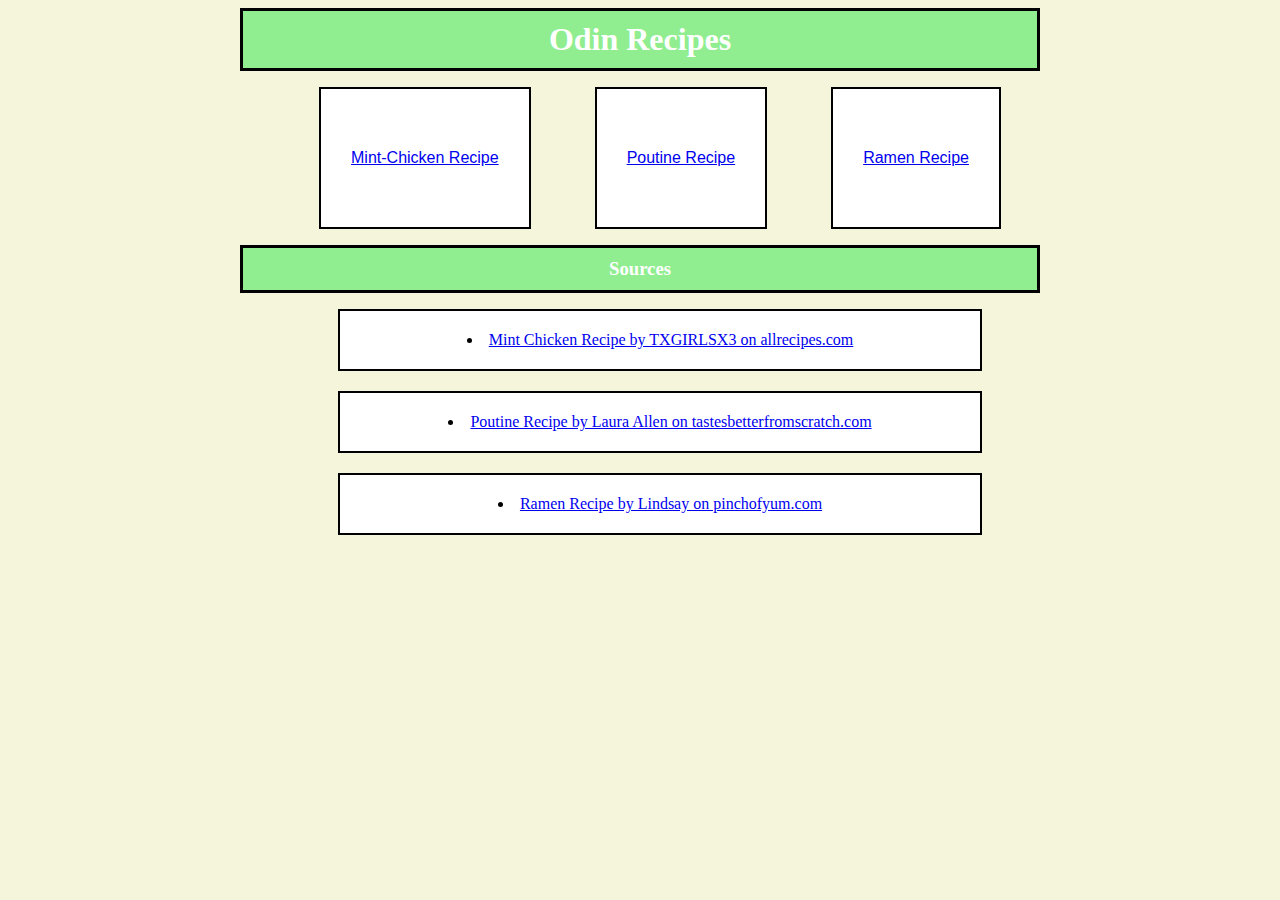
<file: index.html>
<!DOCTYPE html>
<html lang="en">
    <head>
        <meta charset="UTF-8">
        <title>Odin Project: Recipes</title>
        <link rel="stylesheet" href="styles.css">
    </head>

    <body>
        <h1 class="titles">Odin Recipes</h1>
        <ul>
            <li class="recipes"><a href="recipes/mint-chicken.html">Mint-Chicken Recipe</a></li>
            <li class="recipes"><a href="recipes/poutine.html">Poutine Recipe</a></li>
            <li class="recipes"><a href="recipes/ramen.html">Ramen Recipe</a></li>
        </ul>

        <h3 class="titles">Sources</h3>
        <ul>
            <li class="sources"><a href="https://www.allrecipes.com/recipe/98584/mint-chicken/">Mint Chicken Recipe by TXGIRLSX3 on allrecipes.com</a></li>
            <li class="sources"><a href="https://tastesbetterfromscratch.com/poutine/">Poutine Recipe by Laura Allen on tastesbetterfromscratch.com</a></li>
            <li class="sources"><a href="https://pinchofyum.com/quick-homemade-ramen">Ramen Recipe by Lindsay on pinchofyum.com</a></li>
        </ul>
    </body>
</html>
</file>
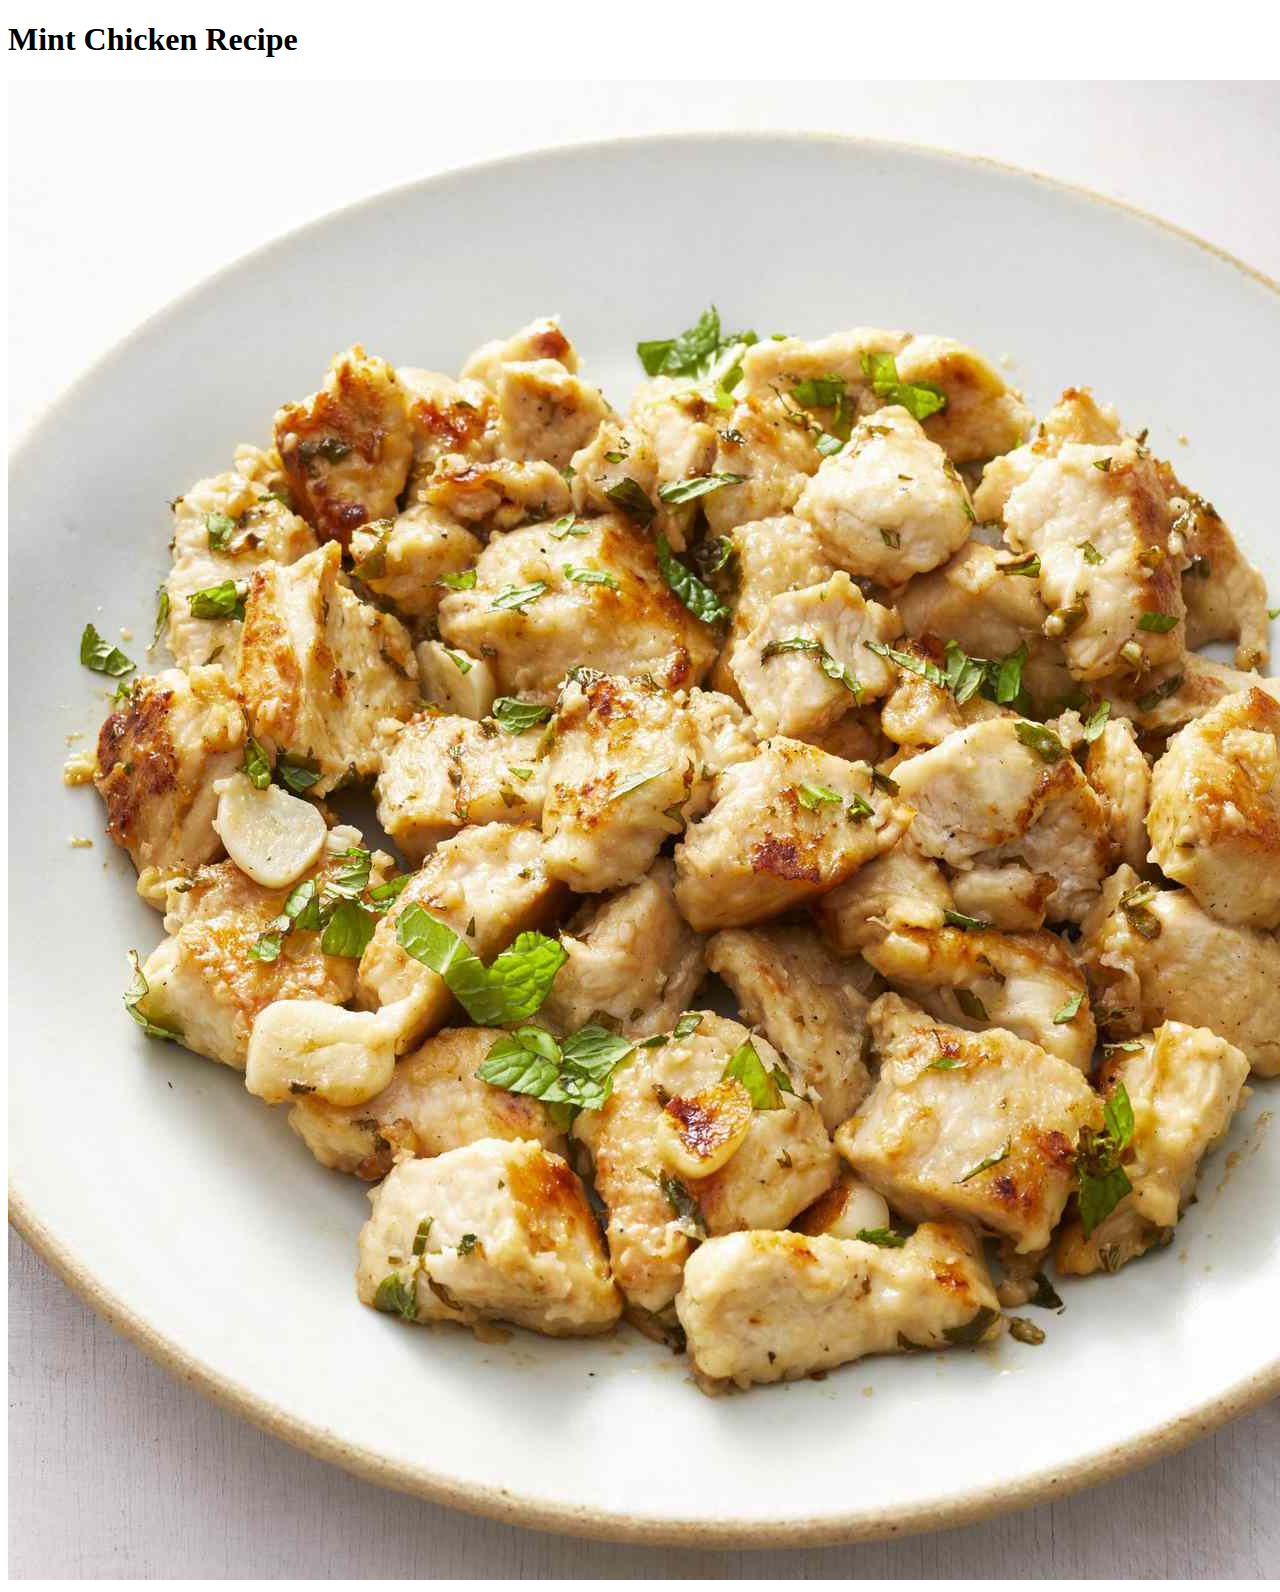
<file: recipes/mint-chicken.html>
<!DOCTYPE html>
<html lang="en">
    <head>
        <meta charset="UTF-8">
        <title>Mint Chicken Recipe</title>
    </head>

    <body>
        <h1>Mint Chicken Recipe</h1>
        <img src="../img/mint-chicken.jpg" alt="An image of a completed mint chicken dish">
    </body>
</html>
</file>
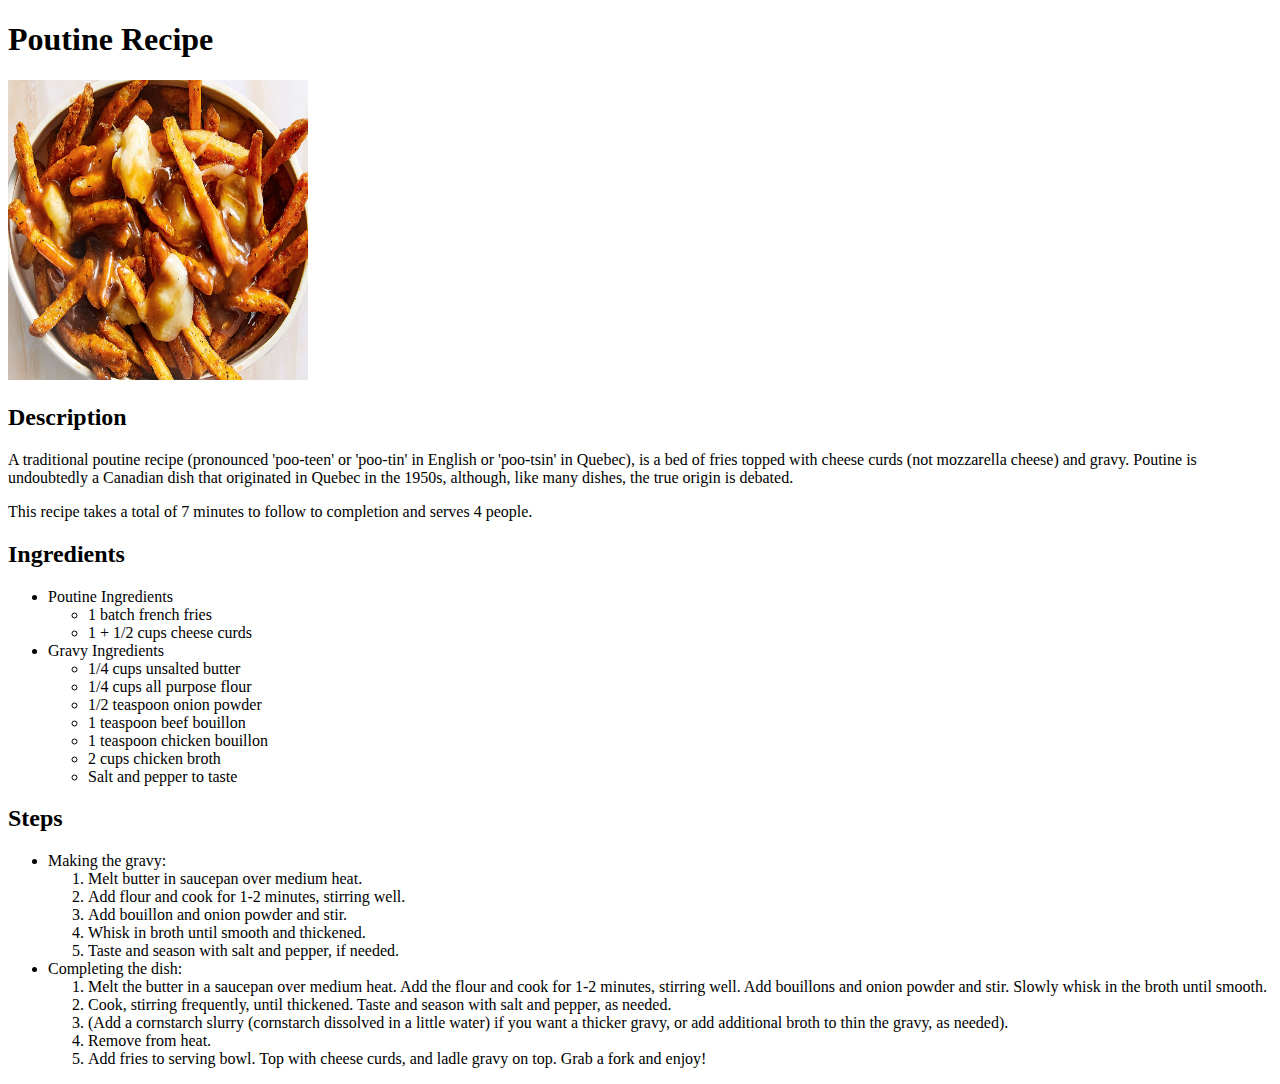
<file: recipes/poutine.html>
<!DOCTYPE html>
<html lang="en">
    <head>
        <meta charset="UTF-8">
        <title>Poutine Recipe</title>
    </head>

    <body>
        <h1>Poutine Recipe</h1>
        <img src="../img/poutine.jpg" alt="An image of a completed poutine dish." width="300" height="300">

        <h2>Description</h2>
        <p>
            A traditional poutine recipe (pronounced 'poo-teen' or 'poo-tin' in English or 'poo-tsin' in Quebec), 
            is a bed of fries topped with cheese curds (not mozzarella cheese) and gravy. 
            Poutine is undoubtedly a Canadian dish that originated in Quebec in the 1950s, although, like many dishes, the true origin is debated.
        </p>
        <p>This recipe takes a total of 7 minutes to follow to completion and serves 4 people.</p>

        <h2>Ingredients</h2>
        <ul>
            <li>Poutine Ingredients
                <ul>
                    <li>1 batch french fries</li>
                    <li>1 + 1/2 cups cheese curds</li>
                </ul>
            </li>
            <li>Gravy Ingredients
                <ul>
                    <li>1/4 cups unsalted butter</li>
                    <li>1/4 cups all purpose flour</li>
                    <li>1/2 teaspoon onion powder</li>
                    <li>1 teaspoon beef bouillon</li>
                    <li>1 teaspoon chicken bouillon</li>
                    <li>2 cups chicken broth</li>
                    <li>Salt and pepper to taste</li>
                </ul>
            </li>
        </ul>

        <h2>Steps</h2>
        <ul>
            <li>Making the gravy:</li>
                <ol>
                    <li>Melt butter in saucepan over medium heat.</li>
                    <li>Add flour and cook for 1-2 minutes, stirring well.</li>
                    <li>Add bouillon and onion powder and stir.</li>
                    <li>Whisk in broth until smooth and thickened.</li>
                    <li>Taste and season with salt and pepper, if needed.</li>
                </ol>
            
            <li>Completing the dish:</li>
                <ol>
                    <li>Melt the butter in a saucepan over medium heat. Add the flour and cook for 1-2 minutes, stirring well. Add bouillons and onion powder and stir. Slowly whisk in the broth until smooth.</li>
                    <li>Cook, stirring frequently, until thickened. Taste and season with salt and pepper, as needed.</li>
                    <li>(Add a cornstarch slurry (cornstarch dissolved in a little water) if you want a thicker gravy, or add additional broth to thin the gravy, as needed).</li>
                    <li>Remove from heat.</li>
                    <li>Add fries to serving bowl. Top with cheese curds, and ladle gravy on top. Grab a fork and enjoy!</li>
                </ol>
        </ul>

    </body>
</html>
</file>
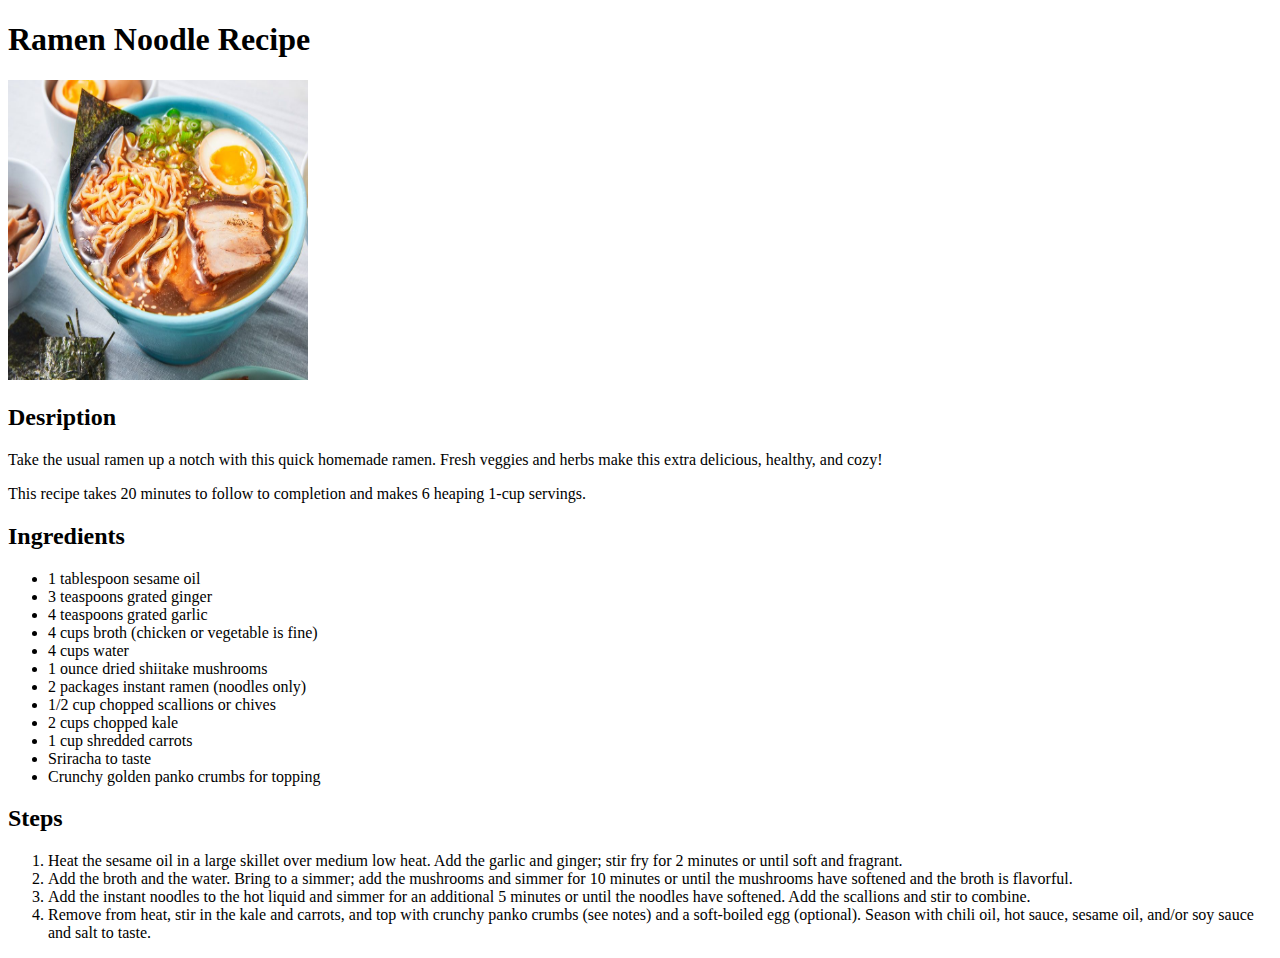
<file: recipes/ramen.html>
<!DOCTYPE html>
<html lang="en">
    <head>
        <meta charset="UTF-8">
        <title>Ramen Recipe</title>
    </head>

    <body>
        <h1>Ramen Noodle Recipe</h1>
        <img src="../img/ramen.jpg" alt="An image of a completed ramen dish." width="300" height="300">

        <h2>Desription</h2>
        <p>Take the usual ramen up a notch with this quick homemade ramen. 
            Fresh veggies and herbs make this extra delicious, healthy, and cozy!
        </p>
        <p>This recipe takes 20 minutes to follow to completion and makes 6 heaping 1-cup servings.</p>

        <h2>Ingredients</h2>
        <ul>
            <li>1 tablespoon sesame oil</li>
            <li>3 teaspoons grated ginger</li>
            <li>4 teaspoons grated garlic</li>
            <li>4 cups broth (chicken or vegetable is fine)</li>
            <li>4 cups water</li>
            <li>1 ounce dried shiitake mushrooms</li>
            <li>2 packages instant ramen (noodles only)</li>
            <li>1/2 cup chopped scallions or chives</li>
            <li>2 cups chopped kale</li>
            <li>1 cup shredded carrots</li>
            <li>Sriracha to taste</li>
            <li>Crunchy golden panko crumbs for topping</li>
        </ul>
        
        <h2>Steps</h2>
        <ol>
            <li>Heat the sesame oil in a large skillet over medium low heat. Add the garlic and ginger; stir fry for 2 minutes or until soft and fragrant.</li>
            <li>Add the broth and the water. Bring to a simmer; add the mushrooms and simmer for 10 minutes or until the mushrooms have softened and the broth is flavorful.</li>
            <li>Add the instant noodles to the hot liquid and simmer for an additional 5 minutes or until the noodles have softened. Add the scallions and stir to combine.</li>
            <li>Remove from heat, stir in the kale and carrots, and top with crunchy panko crumbs (see notes) and a soft-boiled egg (optional). Season with chili oil, hot sauce, sesame oil, and/or soy sauce and salt to taste.</li>
        </ol>
    </body>
</html>
</file>
<file: styles.css>
html {
    background-color: beige;
}

.titles {
    box-sizing: border-box;
    margin: 0 auto;
    font-family: Verdana;
    text-align: center;
    background-color: lightgreen;
    color: white;
    padding: 10px 0px;
    width: 800px;
    border: solid 3px black;
}

ul {
    text-align: center;
    list-style-position: inside;
    font-family: Tahoma;
}

li.recipes {
    display: inline-block;
    margin: 0 30px;
    border-color: orange;
    border-width: 20px;
    background-color: white;
    padding: 60px 30px;
    border: solid 2px black; 
    font-family: sans-serif;
}

li.sources {
    border: solid 2px black;
    width: 600px;
    margin: auto;
    margin-bottom: 20px;
    padding: 20px;
    background-color: white;
}
</file>
